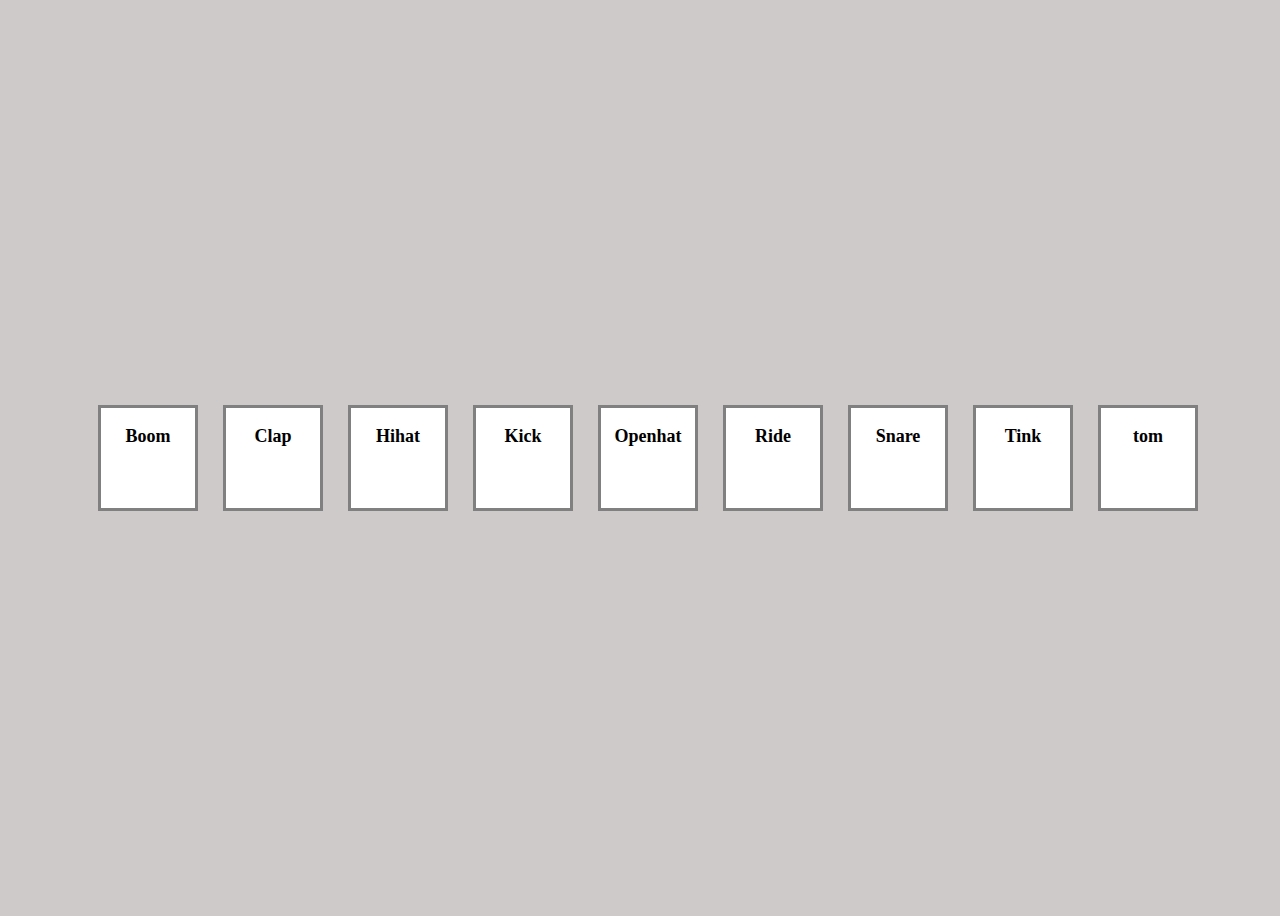
<file: day1/index.html>
<!DOCTYPE html>
<html lang="en">
<head>
    <meta charset="UTF-8">
    <meta name="viewport" content="width=device-width, initial-scale=1.0">
    <title>Making a drum pad</title>
    <link rel="stylesheet" href="index.css">
    <script defer src="index.js"></script>
</head>
<body>
    <main>
        <div class="drum-pad">
            <p class="text"></p>
            <audio src="" class="audio"></audio>
        </div>
        <div class="drum-pad">
            <p class="text"></p>
            <audio src="" class="audio"></audio>
        </div>
        <div class="drum-pad">
            <p class="text"></p>
            <audio src="" class="audio"></audio>
        </div>
        <div class="drum-pad">
            <p class="text"></p>
            <audio src="" class="audio"></audio>
        </div>
        <div class="drum-pad">
            <p class="text"></p>
            <audio src="" class="audio"></audio>
        </div>
        <div class="drum-pad">
            <p class="text"></p>
            <audio src="" class="audio"></audio>
        </div>
        <div class="drum-pad">
            <p class="text"></p>
            <audio src="" class="audio"></audio>
        </div>
        <div class="drum-pad">
            <p class="text"></p>
            <audio src="" class="audio"></audio>
        </div>
        <div class="drum-pad">
            <p class="text"></p>
            <audio src="" class="audio"></audio>
        </div>
    </main>
</body>
</html>
</file>
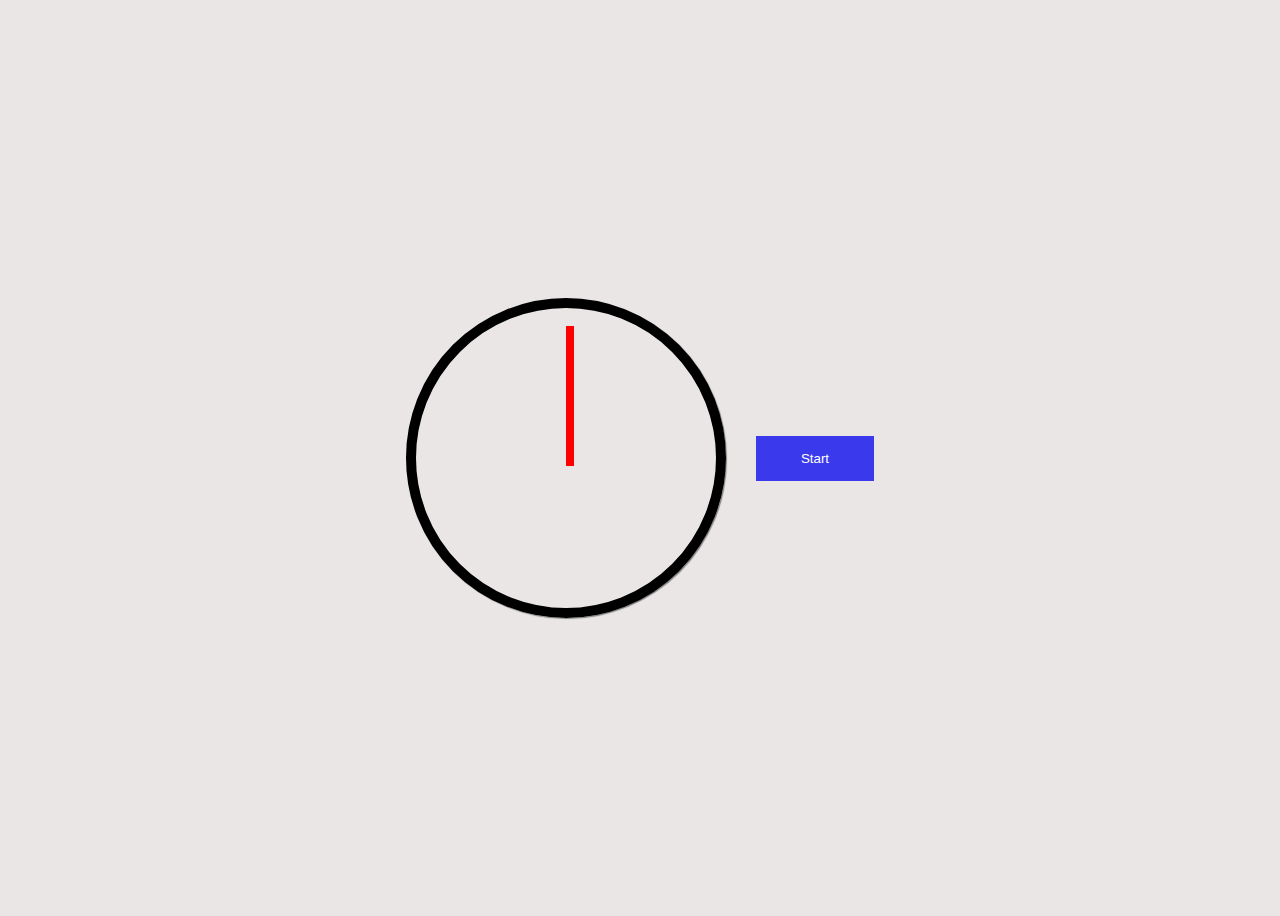
<file: day2/index.html>
<!DOCTYPE html>
<html lang="en">
<head>
    <meta charset="UTF-8">
    <meta name="viewport" content="width=device-width, initial-scale=1.0">
    <title>Clock day</title>
    <link rel="stylesheet" href="index.css">
    <script defer src="index.js"></script>
</head>
<body>
    <main>
        <section>
            <div class="hand hour"></div>
            <div class="hand minutes"></div>
            <div class="hand seconds"></div>
        </section>
        <aside>
            <button class="button start">Start</button>
        </aside>
    </main>
</body>
</html>
</file>
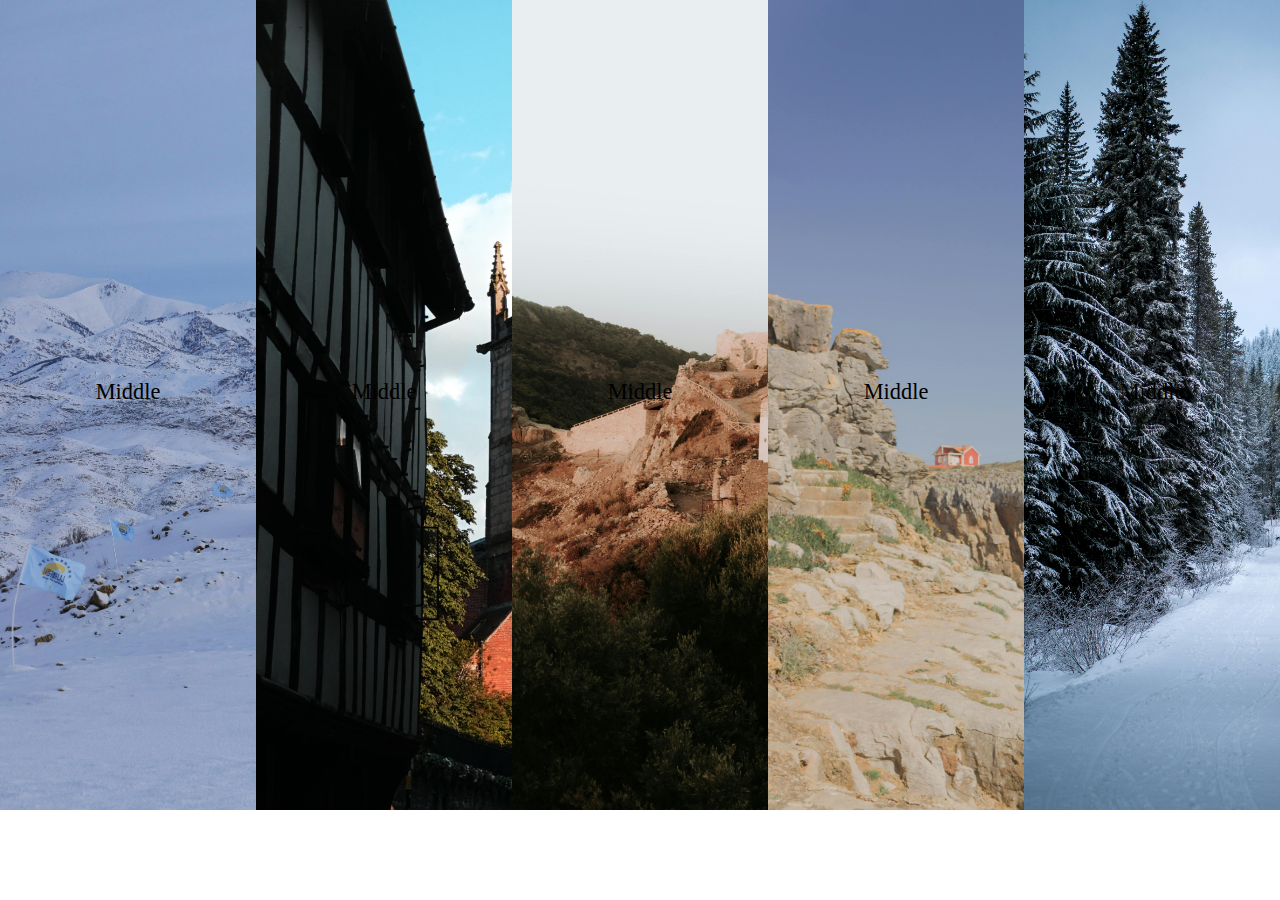
<file: day3/index.html>
<!DOCTYPE html>
<html lang="en">
<head>
    <meta charset="UTF-8">
    <meta name="viewport" content="width=device-width, initial-scale=1.0">
    <title>Image Hero panel</title>
    <link rel="stylesheet" href="index.css">
    <script src="index.js" defer></script>
</head>
<body>
    <header>
        <div class="panel">
            <p class="first">This is the </p>
            <p class="middleChild">Middle</p>
            <p class="last">text that would show on hover</p>
        </div>
        <div class="panel">
            <p class="first">This is the </p>
            <p class="middleChild">Middle</p>
            <p class="last">text that would show on hover</p>
        </div>
        <div class="panel">
            <p class="first">This is the </p>
            <p class="middleChild">Middle</p>
            <p class="last">text that would show on hover</p>
        </div>
        <div class="panel">
            <p class="first">This is the </p>
            <p class="middleChild">Middle</p>
            <p class="last">text that would show on hover</p>
        </div>
        <div class="panel">
            <p class="first">This is the </p>
            <p class="middleChild">Middle</p>
            <p class="last">text that would show on hover</p>
        </div>
    </header>
    <main></main>
</body>
</html>
</file>
<file: day1/index.css>
body{
    width: 100vw;
    height: 100vh;
    background-color: rgb(206, 202, 202);
    color: black;
    display: flex;
    justify-content: center;
    align-items: center;
}
body main{
   display: grid;
   grid-template-columns: repeat(9, 100px);
   gap: 25px;
}
.drum-pad
{
    height: 100px;
    border: 3px solid gray;
    background: white;
    cursor: pointer;
    transition: all .05s linear;
}
.audio
{
    display: hidden;
}
.text
{
    text-align: center;
    font-weight: bold;
    font-size: large;
}
.clicked
{
    transform: scale(1.1);
    border: 4px solid yellow;
}
</file>
<file: day2/index.css>
body
{
    background: rgb(234, 230, 230);
}
main
{
    height: 100vh;
    display: flex;
    justify-content: center;
    align-items: center;
}
main section{
    width: 300px;
    height: 300px;
    border-radius: 50%;
    border: 10px solid black;
    box-shadow: 1px 1px 1px gray;
    position: relative;
}
.hand
{
    height: 8px;
    width: 140px;
    position: absolute;
    top: 50%;
    transition: transform 1s linear;
    transform: rotate(90deg);
    transform-origin: bottom right;
    margin-left: 10px;
}
.hour
{
    background: black;
}
.minutes
{
    background: yellow;
}
.seconds
{
    background: red;
}
.button
{
    background: rgb(58, 58, 236);
    color: white;
    padding: 15px 45px;
    margin-left: 30px;
    border: none;
    cursor: pointer;
}
</file>
<file: day3/index.css>
body
{
    padding: 0;
    margin: 0;
}
header
{
    height: 90vh;
    background-color: #b3b3b3;
    display: flex;
}
.panel
{
    flex: 1;
    display: flex;
    justify-content: center;
    align-items: center;
    flex-direction: column;
    background-size: cover;
    background-repeat: no-repeat;
    overflow: hidden;
    transition: all .7s ease-in-out ;
    font-size: 1.4em;
}
.panel > *
{
    flex: 1 0 auto;
    display: flex;
    justify-content: center;
    align-items: center;
}
.panel:nth-child(1)
{
    background-image: url('./images/1.jpg');
}
.panel:nth-child(2)
{
    background-image: url('./images/2.jpg');
}
.panel:nth-child(3)
{
    background-image: url('./images/3.jpg');
}
.panel:nth-child(4)
{
    background-image: url('./images/4.jpg');
}
.panel:nth-child(5)
{
    background-image: url('./images/5.jpg');
}
.panel > *:first-child
{
    transform: translateY(-100%);
}
.panel > *:last-child
{
    transform: translateY(100%);
}
.panel.open-active > *:last-child, .panel.open-active > *:first-child
{
    transform: translateY(0);
}
.panel.open
{
    flex: 3;
    font-size: 3.0em;
}
.panel:hover
{
   /* flex-grow: 2; */
}
</file>
